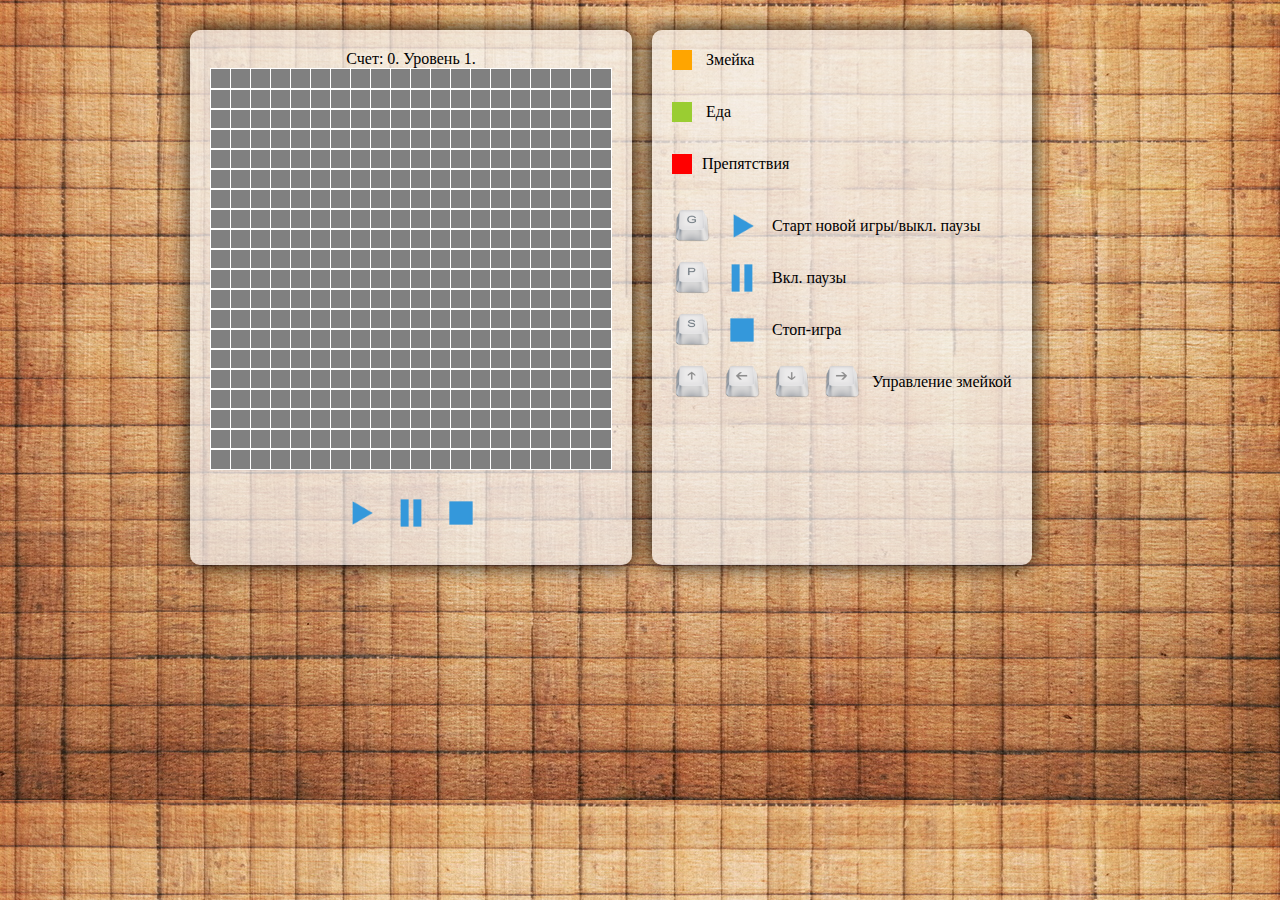
<file: index.html>
<!DOCTYPE html>
<html lang="en" xmlns="http://www.w3.org/1999/html">
<head>
    <meta charset="UTF-8">
    <title>Snake</title>
    <link rel="stylesheet" href="style.css">
    <script src="library/jquery-3.2.1.js"></script>
    <script src="js/Board.js"></script>
    <script src="js/Snake.js"></script>
    <script src="js/Game.js"></script>
    <script src="js/main.js"></script>
</head>
<body>
    <div class="conteiner">
        <div class="game">
            <div class="stat_game">Счет: <span class="score"></span>. Уровень <span class="level"></span>.</div>
            <div class="pause_status"><span>Пауза</span></div>
            <div class="board_conteiner"></div>
            <div class="buttons">
                <div class="button start"><img src="img/play.png" alt="play"></div>
                <div class="button pause"><img src="img/pause.png" alt="pause"></div>
                <div class="button stop"><img src="img/stop.png" alt="stop"></div>
            </div>
        </div>
        <div class="info">
            <p><span class="info_cell_snake"></span> <span>Змейка</span></p>
            <p><span class="info_cell_food"></span> <span>Еда</span></p>
            <p><span class="info_cell_obstacle"></span><span>Препятствия</span></p>
            <p><img src="img/button-play.png" class="info_img"><img src="img/play.png" class="info_img"><span>Старт новой игры/выкл. паузы</span></p>
            <p><img src="img/button-pause.png" class="info_img"><img src="img/pause.png" class="info_img"><span>Вкл. паузы</span></p>
            <p><img src="img/button-stop.png" class="info_img"><img src="img/stop.png" class="info_img"><span>Стоп-игра</span></p>
            <p><img src="img/up.png" class="info_img"><img src="img/left.png" class="info_img"><img src="img/down.png" class="info_img"><img src="img/right.png" class="info_img"><span>Управление змейкой</span></p>

        </div>
    </div>
</body>
</html>
</file>
<file: style.css>
* {
    margin: 0;
    padding: 0;
}

body {
    background-image: url("img/background.jpg");
}

.conteiner {
    width: 900px;
    margin: 0 auto;
    margin-top: 20px;
    padding: 10px;
}

.game {
    height: 495px;
    padding: 20px;
    margin-right: 20px;
    float: left;
    box-shadow: 0 0 20px black;
    background: rgba(247, 247, 247, 0.7);
    border-radius: 10px;
}

.stat_game {
    width: 170px;
    margin: 0 auto;
    text-align: center;
}

.board_conteiner {
    margin: 0 auto;
    margin-top: -35px;
    width: 400px;
    height: 400px;
    border: 1px solid black;
}

.rows {
    width: 400px;
    height: 20px;
    outline: 1px solid white;
}

.cell {
    width: 20px;
    height: 20px;
    float: left;
    outline: 1px solid white;
    background-color: grey;
}

.snake {
    background-color: orange;
}

.food {
    background-color: yellowgreen;
}

.obstacle {
    background-color: red;
}

.buttons {
    width: 400px;
    margin: 0 auto;
    margin-top: 20px;
    text-align: center;
}

.button {
    display: inline-block;
    padding: 3px;
    cursor: pointer;
    border-radius: 5px;
}

.button:hover {
    box-shadow: 0px 0px 30px 0px rgba(50, 50, 50, 0.77);
}


.buttons img {
    width: 40px;
}

.info {
    padding: 20px;
    float: left;

    height: 495px;
    box-shadow: 0 0 20px black;
    background: rgba(247, 247, 247, 0.7);
    border-radius: 10px;
}

.info>p {
    height: 42px;
    margin-bottom: 10px;
}

.info span, .info img {
    vertical-align: middle;
    font-size: 16px;
}

.info_cell_snake, .info_cell_food, .info_cell_obstacle {
    width: 20px;
    height: 20px;
    display: inline-block;
    margin-right: 10px;
}

.info_cell_snake {
    background-color: orange;
}

.info_cell_food {
    background-color: yellowgreen;
}

.info_cell_obstacle {
    background-color: red;
}

.info_img {
    width: 40px;
    height: 40px;
    display: inline-block;
    margin-right: 10px;
}

.pause_status {
    position: relative;
    top: 170px;
    width: 180px;
    height: 35px;
    margin: 0 auto;
    text-align: center;
    font-size: 30px;
    font-weight: 600;
    color: #feffe7;
    background: rgba(190, 101, 8, 0.8);
    border-radius: 5px;
    opacity: 0;
}
</file>
